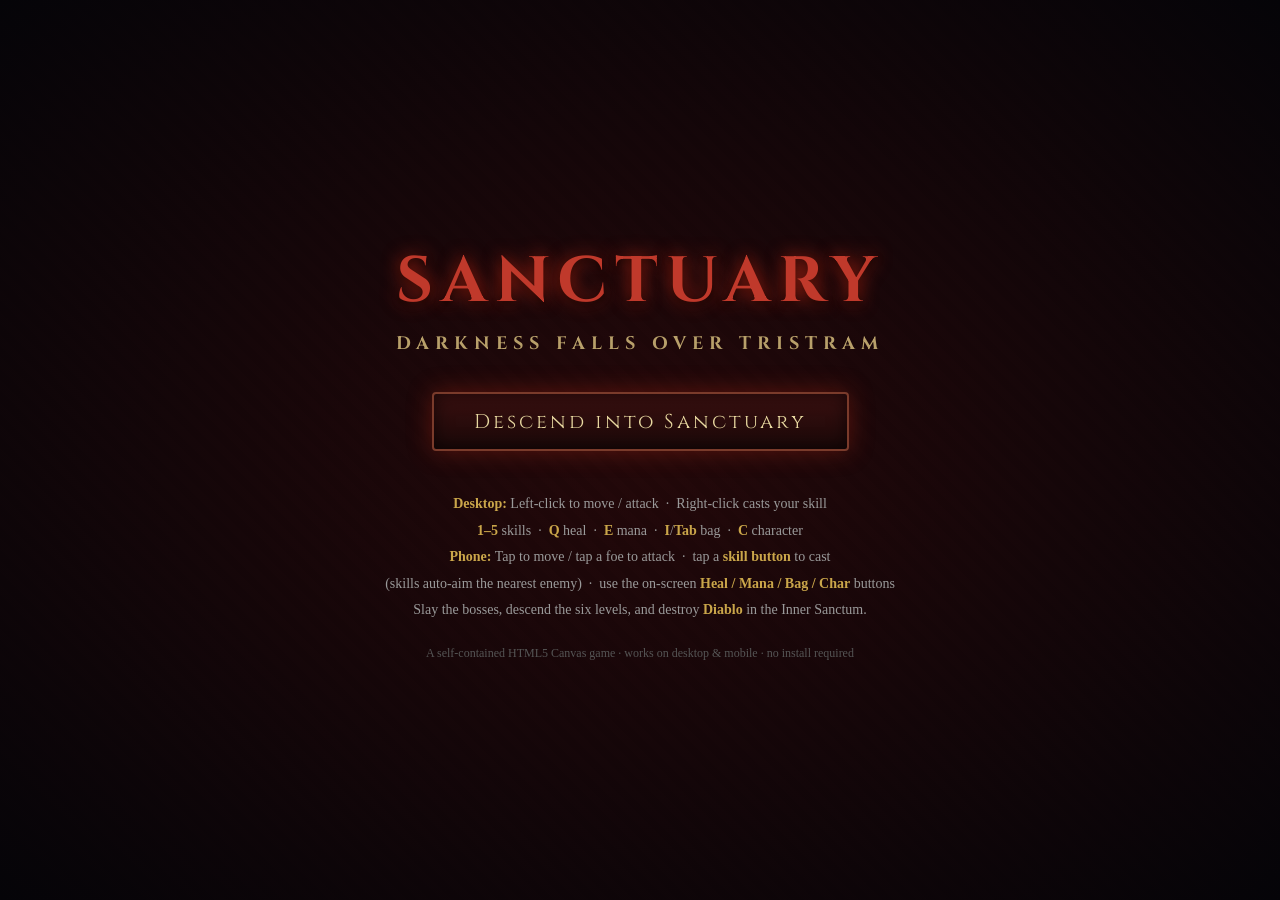
<file: diablo/index.html>
<!DOCTYPE html>
<html lang="en">
<head>
  <meta charset="UTF-8" />
  <meta name="viewport" content="width=device-width, initial-scale=1.0, maximum-scale=1.0, user-scalable=no" />
  <title>Sanctuary — An Isometric ARPG</title>
  <link rel="preconnect" href="https://fonts.googleapis.com" />
  <link href="https://fonts.googleapis.com/css2?family=Cinzel:wght@400;600;700&display=swap" rel="stylesheet" />
  <link rel="stylesheet" href="css/style.css" />
</head>
<body>
  <canvas id="game"></canvas>

  <div id="title">
    <h1>SANCTUARY</h1>
    <h2>Darkness Falls Over Tristram</h2>
    <button id="startBtn">Descend into Sanctuary</button>
    <div class="controls">
      <b>Desktop:</b> Left-click to move / attack &nbsp;·&nbsp; Right-click casts your skill<br />
      <b>1–5</b> skills &nbsp;·&nbsp; <b>Q</b> heal &nbsp;·&nbsp; <b>E</b> mana &nbsp;·&nbsp; <b>I</b>/<b>Tab</b> bag &nbsp;·&nbsp; <b>C</b> character<br />
      <b>Phone:</b> Tap to move / tap a foe to attack &nbsp;·&nbsp; tap a <b>skill button</b> to cast<br />
      (skills auto-aim the nearest enemy) &nbsp;·&nbsp; use the on-screen <b>Heal / Mana / Bag / Char</b> buttons<br />
      Slay the bosses, descend the six levels, and destroy <b>Diablo</b> in the Inner Sanctum.
    </div>
    <div class="credit">A self-contained HTML5 Canvas game · works on desktop &amp; mobile · no install required</div>
  </div>

  <!-- engine modules, ordered by dependency (classic scripts, no build step) -->
  <script src="js/util.js"></script>
  <script src="js/iso.js"></script>
  <script src="js/pathfinding.js"></script>
  <script src="js/map.js"></script>
  <script src="js/items.js"></script>
  <script src="js/skills.js"></script>
  <script src="js/entities.js"></script>
  <script src="js/ui.js"></script>
  <script src="js/game.js"></script>
  <script src="js/main.js"></script>
</body>
</html>
</file>
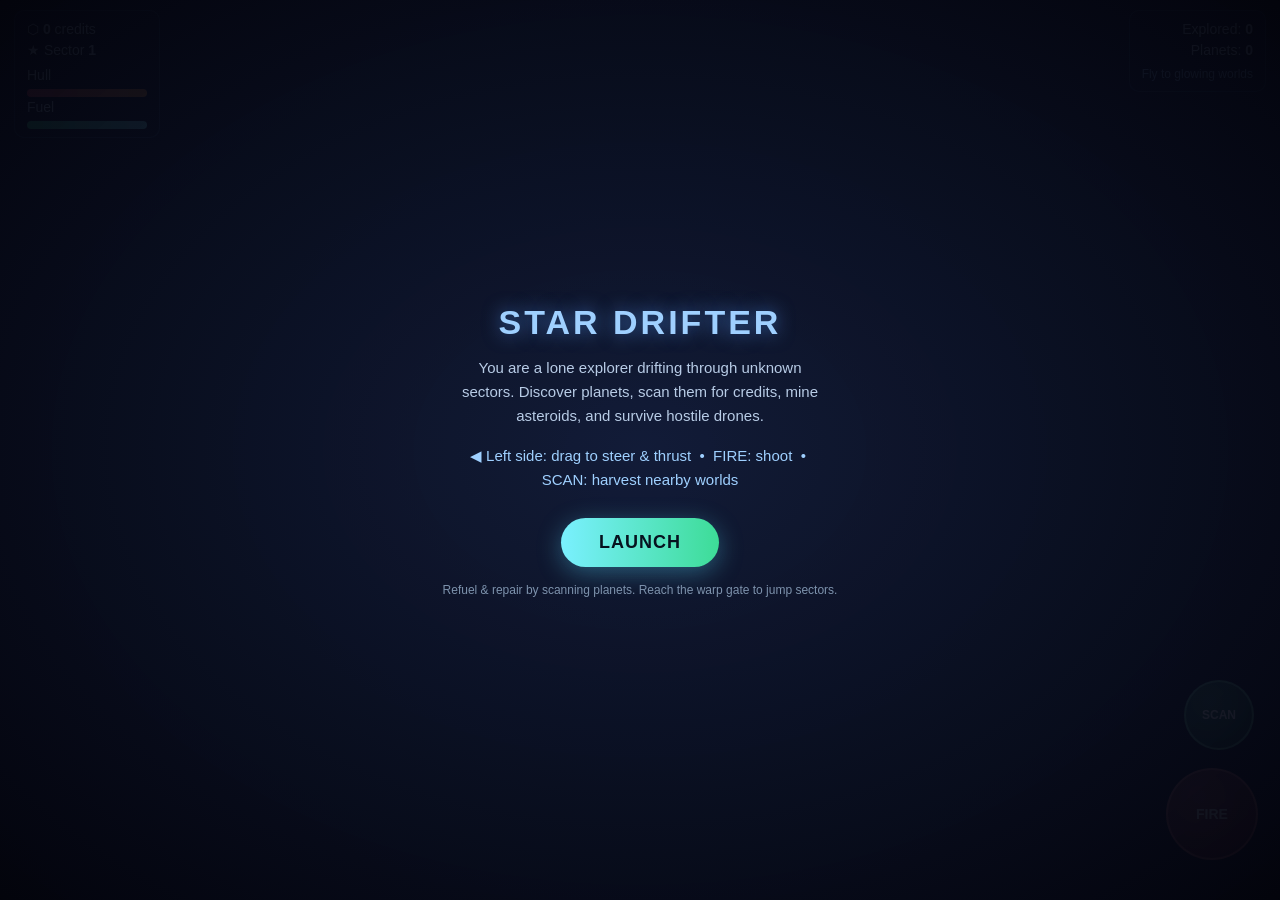
<file: star-drifter.html>
<!DOCTYPE html>
<html lang="en">
<head>
<meta charset="UTF-8">
<meta name="viewport" content="width=device-width, initial-scale=1.0, maximum-scale=1.0, user-scalable=no, viewport-fit=cover">
<meta name="apple-mobile-web-app-capable" content="yes">
<meta name="mobile-web-app-capable" content="yes">
<meta name="theme-color" content="#05060f">
<title>Star Drifter</title>
<style>
  * { margin: 0; padding: 0; box-sizing: border-box; -webkit-tap-highlight-color: transparent; user-select: none; -webkit-user-select: none; }
  html, body { width: 100%; height: 100%; overflow: hidden; background: #05060f; font-family: -apple-system, BlinkMacSystemFont, "Segoe UI", Roboto, sans-serif; touch-action: none; }
  #game { display: block; width: 100vw; height: 100vh; }
  #ui {
    position: fixed; top: 0; left: 0; width: 100%;
    padding: env(safe-area-inset-top) 14px 0 14px;
    display: flex; justify-content: space-between; align-items: flex-start;
    color: #cfe8ff; font-size: 14px; pointer-events: none; text-shadow: 0 1px 3px #000;
  }
  #ui .panel { background: rgba(10,16,32,0.55); border: 1px solid rgba(120,180,255,0.25); border-radius: 10px; padding: 8px 12px; margin-top: 10px; line-height: 1.5; backdrop-filter: blur(4px); }
  .bar { width: 120px; height: 8px; background: rgba(255,255,255,0.12); border-radius: 4px; overflow: hidden; margin-top: 3px; }
  .bar > i { display: block; height: 100%; width: 100%; transition: width .2s; }
  .hp > i { background: linear-gradient(90deg,#ff4d6d,#ff9a3d); }
  .fuel > i { background: linear-gradient(90deg,#3ddc97,#7af0ff); }
  #msg {
    position: fixed; left: 50%; top: 22%; transform: translateX(-50%);
    color: #eaf4ff; font-size: 16px; text-align: center; pointer-events: none;
    background: rgba(8,14,28,0.6); padding: 10px 18px; border-radius: 12px;
    border: 1px solid rgba(120,180,255,0.25); opacity: 0; transition: opacity .4s; max-width: 80%;
  }
  /* Touch controls */
  #stick { position: fixed; bottom: 0; left: 0; width: 45%; height: 50%; touch-action: none; }
  #stickBase { position: absolute; width: 130px; height: 130px; border-radius: 50%; border: 2px solid rgba(140,190,255,0.3); background: rgba(40,70,130,0.18); display: none; }
  #stickKnob { position: absolute; width: 60px; height: 60px; border-radius: 50%; background: rgba(120,180,255,0.4); border: 2px solid rgba(180,220,255,0.6); display: none; }
  #fire {
    position: fixed; right: 22px; bottom: calc(40px + env(safe-area-inset-bottom));
    width: 92px; height: 92px; border-radius: 50%;
    background: radial-gradient(circle at 35% 30%, rgba(255,120,120,0.55), rgba(180,30,50,0.5));
    border: 2px solid rgba(255,150,150,0.6); color: #fff; font-weight: 700; font-size: 14px;
    display: flex; align-items: center; justify-content: center; touch-action: none;
  }
  #fire:active { transform: scale(0.94); }
  #scan {
    position: fixed; right: 26px; bottom: calc(150px + env(safe-area-inset-bottom));
    width: 70px; height: 70px; border-radius: 50%;
    background: radial-gradient(circle at 35% 30%, rgba(120,255,180,0.45), rgba(20,120,80,0.5));
    border: 2px solid rgba(150,255,200,0.6); color: #fff; font-weight: 700; font-size: 12px;
    display: flex; align-items: center; justify-content: center; touch-action: none;
  }
  #overlay {
    position: fixed; inset: 0; background: radial-gradient(ellipse at center, rgba(20,30,60,0.85), rgba(3,4,12,0.97));
    display: flex; flex-direction: column; align-items: center; justify-content: center; text-align: center;
    color: #dfeeff; padding: 24px; z-index: 10;
  }
  #overlay h1 { font-size: 34px; letter-spacing: 3px; margin-bottom: 6px; color: #9fd0ff; text-shadow: 0 0 18px rgba(90,160,255,0.6); }
  #overlay p { font-size: 15px; line-height: 1.6; max-width: 360px; margin: 8px 0; color: #b8cce6; }
  #overlay .btn {
    margin-top: 18px; padding: 14px 38px; font-size: 18px; font-weight: 700; letter-spacing: 1px;
    color: #06121f; background: linear-gradient(90deg,#7af0ff,#3ddc97); border: none; border-radius: 30px;
    box-shadow: 0 6px 24px rgba(90,220,255,0.35);
  }
  #overlay small { color: #7e93ad; margin-top: 16px; font-size: 12px; }
  .hidden { display: none !important; }
</style>
</head>
<body>
<canvas id="game"></canvas>

<div id="ui">
  <div class="panel">
    <div>⬡ <b id="credits">0</b> credits</div>
    <div>★ Sector <b id="sector">1</b></div>
    <div style="margin-top:4px;">Hull</div>
    <div class="bar hp"><i id="hpBar"></i></div>
    <div>Fuel</div>
    <div class="bar fuel"><i id="fuelBar"></i></div>
  </div>
  <div class="panel" style="text-align:right;">
    <div>Explored: <b id="explored">0</b></div>
    <div>Planets: <b id="planets">0</b></div>
    <div id="hint" style="margin-top:4px;color:#8fb6e6;font-size:12px;">Fly to glowing worlds</div>
  </div>
</div>

<div id="msg"></div>

<div id="stick">
  <div id="stickBase"></div>
  <div id="stickKnob"></div>
</div>
<div id="scan">SCAN</div>
<div id="fire">FIRE</div>

<div id="overlay">
  <h1>STAR DRIFTER</h1>
  <p>You are a lone explorer drifting through unknown sectors. Discover planets, scan them for credits, mine asteroids, and survive hostile drones.</p>
  <p style="color:#9fd0ff;">◀ Left side: drag to steer & thrust &nbsp;•&nbsp; FIRE: shoot &nbsp;•&nbsp; SCAN: harvest nearby worlds</p>
  <button class="btn" id="startBtn">LAUNCH</button>
  <small>Refuel & repair by scanning planets. Reach the warp gate to jump sectors.</small>
</div>

<script>
"use strict";
(function () {
  const canvas = document.getElementById("game");
  const ctx = canvas.getContext("2d");
  let W = 0, H = 0, DPR = 1;

  function resize() {
    DPR = Math.min(window.devicePixelRatio || 1, 2);
    W = window.innerWidth; H = window.innerHeight;
    canvas.width = Math.floor(W * DPR);
    canvas.height = Math.floor(H * DPR);
    canvas.style.width = W + "px";
    canvas.style.height = H + "px";
    ctx.setTransform(DPR, 0, 0, DPR, 0, 0);
  }
  window.addEventListener("resize", resize);
  resize();

  // ---------- Utility ----------
  const rand = (a, b) => a + Math.random() * (b - a);
  const randi = (a, b) => Math.floor(rand(a, b + 1));
  const clamp = (v, a, b) => v < a ? a : v > b ? b : v;
  const dist2 = (ax, ay, bx, by) => { const dx = ax - bx, dy = ay - by; return dx * dx + dy * dy; };
  const TAU = Math.PI * 2;

  // ---------- Game State ----------
  const WORLD = 4000; // world half-size
  let state = "menu";
  let credits = 0, sector = 1, exploredCount = 0;
  let stars = [], planets = [], asteroids = [], enemies = [], bullets = [], particles = [], pickups = [];
  let gate = null;
  let shake = 0;

  const ship = {
    x: 0, y: 0, vx: 0, vy: 0, angle: -Math.PI / 2,
    hp: 100, maxHp: 100, fuel: 100, maxFuel: 100,
    cool: 0, thrusting: false, radius: 14
  };

  const PLANET_TYPES = [
    { name: "Verdant", c1: "#3ddc97", c2: "#1c6b4a" },
    { name: "Molten", c1: "#ff7a3d", c2: "#7a1f12" },
    { name: "Frozen", c1: "#9fe7ff", c2: "#2a5f8a" },
    { name: "Desert", c1: "#e8c46b", c2: "#7a5a1f" },
    { name: "Toxic", c1: "#b6ff5a", c2: "#3a6b1f" },
    { name: "Gas Giant", c1: "#c9a3ff", c2: "#4a2f7a" },
    { name: "Oceanic", c1: "#5ab8ff", c2: "#1f3f7a" }
  ];

  function makeStars() {
    stars = [];
    for (let i = 0; i < 240; i++) {
      stars.push({
        x: rand(-WORLD, WORLD), y: rand(-WORLD, WORLD),
        z: rand(0.2, 1), r: rand(0.4, 1.6),
        c: Math.random() < 0.1 ? "#9fd0ff" : "#ffffff"
      });
    }
  }

  function buildSector() {
    planets = []; asteroids = []; enemies = []; bullets = []; particles = []; pickups = [];
    makeStars();
    const planetCount = 5 + Math.min(sector, 6);
    for (let i = 0; i < planetCount; i++) {
      const t = PLANET_TYPES[randi(0, PLANET_TYPES.length - 1)];
      planets.push({
        x: rand(-WORLD + 400, WORLD - 400), y: rand(-WORLD + 400, WORLD - 400),
        r: rand(50, 120), type: t, scanned: false,
        value: randi(40, 140), rot: rand(0, TAU), spin: rand(-0.2, 0.2),
        hasFuel: Math.random() < 0.7, hasRepair: Math.random() < 0.5
      });
    }
    for (let i = 0; i < 26 + sector * 3; i++) {
      asteroids.push(spawnAsteroid());
    }
    // enemies scale with sector
    for (let i = 0; i < 2 + sector; i++) enemies.push(spawnEnemy());
    // warp gate far from spawn
    let gx, gy, tries = 0;
    do { gx = rand(-WORLD + 300, WORLD - 300); gy = rand(-WORLD + 300, WORLD - 300); tries++; }
    while (dist2(gx, gy, 0, 0) < 1500 * 1500 && tries < 50);
    gate = { x: gx, y: gy, r: 60, rot: 0, active: false };
    exploredCount = 0;
    ship.x = 0; ship.y = 0; ship.vx = 0; ship.vy = 0; ship.angle = -Math.PI / 2;
  }

  function spawnAsteroid() {
    const r = rand(16, 40);
    const verts = [];
    const n = randi(7, 11);
    for (let i = 0; i < n; i++) verts.push(rand(0.7, 1.2));
    return {
      x: rand(-WORLD, WORLD), y: rand(-WORLD, WORLD),
      vx: rand(-0.3, 0.3), vy: rand(-0.3, 0.3),
      r, verts, rot: rand(0, TAU), spin: rand(-0.01, 0.01),
      hp: Math.ceil(r / 12)
    };
  }

  function spawnEnemy() {
    const ang = rand(0, TAU);
    const d = rand(800, 1800);
    return {
      x: ship.x + Math.cos(ang) * d, y: ship.y + Math.sin(ang) * d,
      vx: 0, vy: 0, angle: 0, hp: 3 + Math.floor(sector / 2),
      cool: rand(0, 2), radius: 13, hue: randi(0, 40)
    };
  }

  // ---------- Input ----------
  const stickEl = document.getElementById("stick");
  const baseEl = document.getElementById("stickBase");
  const knobEl = document.getElementById("stickKnob");
  let stickId = null, stickCX = 0, stickCY = 0, stickDX = 0, stickDY = 0, stickMag = 0;

  function setStick(cx, cy, px, py) {
    let dx = px - cx, dy = py - cy;
    const len = Math.hypot(dx, dy);
    const max = 60;
    if (len > max) { dx = dx / len * max; dy = dy / len * max; }
    stickDX = dx; stickDY = dy; stickMag = Math.min(len / max, 1);
    knobEl.style.left = (cx + dx - 30) + "px";
    knobEl.style.top = (cy + dy - 30) + "px";
  }

  stickEl.addEventListener("touchstart", e => {
    e.preventDefault();
    const t = e.changedTouches[0];
    stickId = t.identifier;
    stickCX = t.clientX; stickCY = t.clientY;
    baseEl.style.display = "block"; knobEl.style.display = "block";
    baseEl.style.left = (stickCX - 65) + "px"; baseEl.style.top = (stickCY - 65) + "px";
    setStick(stickCX, stickCY, t.clientX, t.clientY);
  }, { passive: false });

  stickEl.addEventListener("touchmove", e => {
    e.preventDefault();
    for (const t of e.changedTouches) {
      if (t.identifier === stickId) setStick(stickCX, stickCY, t.clientX, t.clientY);
    }
  }, { passive: false });

  function endStick(e) {
    for (const t of e.changedTouches) {
      if (t.identifier === stickId) {
        stickId = null; stickDX = 0; stickDY = 0; stickMag = 0;
        baseEl.style.display = "none"; knobEl.style.display = "none";
      }
    }
  }
  stickEl.addEventListener("touchend", endStick);
  stickEl.addEventListener("touchcancel", endStick);

  let firing = false;
  const fireEl = document.getElementById("fire");
  fireEl.addEventListener("touchstart", e => { e.preventDefault(); firing = true; }, { passive: false });
  fireEl.addEventListener("touchend", e => { e.preventDefault(); firing = false; }, { passive: false });
  fireEl.addEventListener("touchcancel", () => { firing = false; });

  const scanEl = document.getElementById("scan");
  scanEl.addEventListener("touchstart", e => { e.preventDefault(); doScan(); }, { passive: false });

  // Keyboard fallback (desktop testing)
  const keys = {};
  window.addEventListener("keydown", e => {
    keys[e.key.toLowerCase()] = true;
    if (e.key === " ") firing = true;
    if (e.key.toLowerCase() === "e") doScan();
  });
  window.addEventListener("keyup", e => {
    keys[e.key.toLowerCase()] = false;
    if (e.key === " ") firing = false;
  });

  // ---------- Actions ----------
  let msgTimer = 0;
  const msgEl = document.getElementById("msg");
  function showMsg(text, dur = 2.2) {
    msgEl.textContent = text;
    msgEl.style.opacity = "1";
    msgTimer = dur;
  }

  function doScan() {
    if (state !== "play") return;
    let acted = false;
    for (const p of planets) {
      if (Math.sqrt(dist2(ship.x, ship.y, p.x, p.y)) < p.r + 90) {
        if (!p.scanned) {
          p.scanned = true; credits += p.value; exploredCount++;
          showMsg(p.type.name + " world scanned  +" + p.value + " credits");
          for (let i = 0; i < 24; i++) burst(p.x, p.y, p.type.c1);
        }
        if (p.hasFuel && ship.fuel < ship.maxFuel) {
          ship.fuel = clamp(ship.fuel + 34, 0, ship.maxFuel);
          showMsg("Refueled at " + p.type.name + " world");
        }
        if (p.hasRepair && ship.hp < ship.maxHp) {
          ship.hp = clamp(ship.hp + 28, 0, ship.maxHp);
          showMsg("Hull repaired");
        }
        acted = true;
        break;
      }
    }
    if (!acted) showMsg("No world in scan range");
  }

  function shoot() {
    if (ship.cool > 0) return;
    ship.cool = 0.16;
    const sp = 9;
    bullets.push({
      x: ship.x + Math.cos(ship.angle) * 16, y: ship.y + Math.sin(ship.angle) * 16,
      vx: ship.vx + Math.cos(ship.angle) * sp, vy: ship.vy + Math.sin(ship.angle) * sp,
      life: 1.1, friendly: true
    });
  }

  function enemyShoot(e) {
    const dx = ship.x - e.x, dy = ship.y - e.y;
    const a = Math.atan2(dy, dx);
    const sp = 5;
    bullets.push({
      x: e.x + Math.cos(a) * 16, y: e.y + Math.sin(a) * 16,
      vx: Math.cos(a) * sp, vy: Math.sin(a) * sp,
      life: 2.2, friendly: false
    });
  }

  function burst(x, y, color, n = 8, spd = 3) {
    for (let i = 0; i < n; i++) {
      const a = rand(0, TAU), s = rand(0.5, spd);
      particles.push({ x, y, vx: Math.cos(a) * s, vy: Math.sin(a) * s, life: rand(0.4, 0.9), color, r: rand(1, 3) });
    }
  }

  function damageShip(d) {
    ship.hp -= d; shake = Math.min(shake + d * 0.4, 16);
    if (ship.hp <= 0) { ship.hp = 0; gameOver(); }
  }

  // ---------- Update ----------
  let last = performance.now();
  function loop(now) {
    let dt = (now - last) / 1000;
    if (dt > 0.05) dt = 0.05;
    last = now;
    if (state === "play") update(dt);
    render();
    requestAnimationFrame(loop);
  }

  function update(dt) {
    // Controls -> direction
    let ix = stickDX, iy = stickDY, mag = stickMag;
    if (mag < 0.05) {
      // keyboard
      let kx = (keys["arrowright"] || keys["d"] ? 1 : 0) - (keys["arrowleft"] || keys["a"] ? 1 : 0);
      let ky = (keys["arrowdown"] || keys["s"] ? 1 : 0) - (keys["arrowup"] || keys["w"] ? 1 : 0);
      if (kx || ky) { ix = kx; iy = ky; mag = 1; }
    }

    if (mag > 0.05) {
      const target = Math.atan2(iy, ix);
      // smooth rotate toward target
      let da = target - ship.angle;
      while (da > Math.PI) da -= TAU;
      while (da < -Math.PI) da += TAU;
      ship.angle += clamp(da, -0.18, 0.18) * (0.5 + mag * 0.5) * (dt * 60) * 0.5 + clamp(da, -0.12, 0.12);
      // thrust if aligned-ish and has fuel
      const thrust = 0.16 * mag;
      if (ship.fuel > 0) {
        ship.vx += Math.cos(ship.angle) * thrust * (dt * 60);
        ship.vy += Math.sin(ship.angle) * thrust * (dt * 60);
        ship.fuel = clamp(ship.fuel - 4 * mag * dt, 0, ship.maxFuel);
        ship.thrusting = true;
        if (Math.random() < 0.6) {
          const ba = ship.angle + Math.PI + rand(-0.3, 0.3);
          particles.push({ x: ship.x + Math.cos(ba) * 14, y: ship.y + Math.sin(ba) * 14, vx: Math.cos(ba) * 2 + ship.vx, vy: Math.sin(ba) * 2 + ship.vy, life: 0.35, color: "#7af0ff", r: 2 });
        }
      }
    } else ship.thrusting = false;

    // friction / drift
    ship.vx *= 0.992; ship.vy *= 0.992;
    const sp = Math.hypot(ship.vx, ship.vy);
    const maxSp = 7;
    if (sp > maxSp) { ship.vx = ship.vx / sp * maxSp; ship.vy = ship.vy / sp * maxSp; }
    ship.x += ship.vx; ship.y += ship.vy;

    // world bounds (soft)
    if (Math.abs(ship.x) > WORLD) { ship.x = clamp(ship.x, -WORLD, WORLD); ship.vx *= -0.5; }
    if (Math.abs(ship.y) > WORLD) { ship.y = clamp(ship.y, -WORLD, WORLD); ship.vy *= -0.5; }

    if (ship.cool > 0) ship.cool -= dt;
    if (firing) shoot();
    if (shake > 0) shake = Math.max(0, shake - dt * 30);

    // bullets
    for (let i = bullets.length - 1; i >= 0; i--) {
      const b = bullets[i];
      b.x += b.vx; b.y += b.vy; b.life -= dt;
      if (b.life <= 0) { bullets.splice(i, 1); continue; }
      if (b.friendly) {
        // vs asteroids
        for (let j = asteroids.length - 1; j >= 0; j--) {
          const a = asteroids[j];
          if (dist2(b.x, b.y, a.x, a.y) < a.r * a.r) {
            a.hp--; burst(b.x, b.y, "#caa37a", 5, 2); bullets.splice(i, 1);
            if (a.hp <= 0) {
              burst(a.x, a.y, "#caa37a", 14, 3);
              if (Math.random() < 0.55) pickups.push({ x: a.x, y: a.y, vx: rand(-1, 1), vy: rand(-1, 1), life: 12, kind: "ore", val: randi(5, 15) });
              asteroids.splice(j, 1);
            }
            break;
          }
        }
        if (bullets[i] !== b) continue;
        // vs enemies
        for (let j = enemies.length - 1; j >= 0; j--) {
          const en = enemies[j];
          if (dist2(b.x, b.y, en.x, en.y) < en.radius * en.radius) {
            en.hp--; burst(b.x, b.y, "#ff9a3d", 6, 2.5); bullets.splice(i, 1);
            if (en.hp <= 0) {
              burst(en.x, en.y, "#ff4d6d", 20, 4); shake = Math.min(shake + 4, 16);
              pickups.push({ x: en.x, y: en.y, vx: 0, vy: 0, life: 14, kind: "credits", val: randi(20, 50) });
              enemies.splice(j, 1);
            }
            break;
          }
        }
      } else {
        // enemy bullet vs ship
        if (dist2(b.x, b.y, ship.x, ship.y) < ship.radius * ship.radius) {
          damageShip(8); burst(ship.x, ship.y, "#ff4d6d", 8, 3); bullets.splice(i, 1);
        }
      }
    }

    // asteroids
    for (const a of asteroids) {
      a.x += a.vx; a.y += a.vy; a.rot += a.spin;
      if (a.x > WORLD || a.x < -WORLD) a.vx *= -1;
      if (a.y > WORLD || a.y < -WORLD) a.vy *= -1;
      // collide with ship
      if (dist2(a.x, a.y, ship.x, ship.y) < (a.r + ship.radius) * (a.r + ship.radius)) {
        const ang = Math.atan2(ship.y - a.y, ship.x - a.x);
        ship.vx += Math.cos(ang) * 1.5; ship.vy += Math.sin(ang) * 1.5;
        damageShip(10 * dt * 8);
      }
    }

    // enemies AI
    for (const en of enemies) {
      const dx = ship.x - en.x, dy = ship.y - en.y;
      const d = Math.hypot(dx, dy);
      en.angle = Math.atan2(dy, dx);
      if (d > 360) { en.vx += dx / d * 0.08; en.vy += dy / d * 0.08; }
      else if (d < 240) { en.vx -= dx / d * 0.06; en.vy -= dy / d * 0.06; }
      else { // strafe
        en.vx += -dy / d * 0.04; en.vy += dx / d * 0.04;
      }
      en.vx *= 0.97; en.vy *= 0.97;
      const es = Math.hypot(en.vx, en.vy), emax = 4;
      if (es > emax) { en.vx = en.vx / es * emax; en.vy = en.vy / es * emax; }
      en.x += en.vx; en.y += en.vy;
      en.cool -= dt;
      if (d < 520 && en.cool <= 0) { en.cool = rand(1.2, 2.4); enemyShoot(en); }
      // ram damage
      if (d < en.radius + ship.radius) { damageShip(14 * dt * 6); }
    }
    // respawn enemies to keep pressure
    if (enemies.length < 1 + Math.floor(sector / 2) && Math.random() < 0.004) enemies.push(spawnEnemy());

    // pickups
    for (let i = pickups.length - 1; i >= 0; i--) {
      const p = pickups[i];
      p.life -= dt;
      const dd = dist2(p.x, p.y, ship.x, ship.y);
      if (dd < 120 * 120) { // magnet
        const ang = Math.atan2(ship.y - p.y, ship.x - p.x);
        p.vx += Math.cos(ang) * 0.4; p.vy += Math.sin(ang) * 0.4;
      }
      p.x += p.vx; p.y += p.vy; p.vx *= 0.96; p.vy *= 0.96;
      if (dd < (ship.radius + 8) * (ship.radius + 8)) {
        credits += p.val;
        showMsg("+" + p.val + (p.kind === "ore" ? " ore credits" : " bounty"), 1.2);
        burst(p.x, p.y, p.kind === "ore" ? "#caa37a" : "#ffd86b", 6, 2);
        pickups.splice(i, 1); continue;
      }
      if (p.life <= 0) pickups.splice(i, 1);
    }

    // particles
    for (let i = particles.length - 1; i >= 0; i--) {
      const p = particles[i];
      p.x += p.vx; p.y += p.vy; p.vx *= 0.95; p.vy *= 0.95; p.life -= dt;
      if (p.life <= 0) particles.splice(i, 1);
    }

    // gate
    gate.rot += dt * 1.5;
    gate.active = exploredCount >= Math.min(3, planets.length);
    if (gate.active && dist2(ship.x, ship.y, gate.x, gate.y) < (gate.r + ship.radius) * (gate.r + ship.radius)) {
      sector++;
      credits += 50;
      ship.fuel = ship.maxFuel; ship.hp = clamp(ship.hp + 30, 0, ship.maxHp);
      showMsg("WARP! Entering Sector " + sector + "  (+50 bonus, refueled)", 3);
      buildSector();
    }

    updateUI();
  }

  // ---------- Render ----------
  function render() {
    ctx.clearRect(0, 0, W, H);
    // background gradient
    const bg = ctx.createRadialGradient(W / 2, H / 2, 50, W / 2, H / 2, Math.max(W, H));
    bg.addColorStop(0, "#0a1224");
    bg.addColorStop(1, "#04060e");
    ctx.fillStyle = bg;
    ctx.fillRect(0, 0, W, H);

    let camx = ship.x, camy = ship.y;
    let sx = 0, sy = 0;
    if (shake > 0) { sx = rand(-shake, shake); sy = rand(-shake, shake); }
    ctx.save();
    ctx.translate(W / 2 + sx, H / 2 + sy);

    // parallax stars
    for (const st of stars) {
      const px = st.x - camx * st.z, py = st.y - camy * st.z;
      // wrap into view region for far stars
      if (px < -W || px > W || py < -H || py > H) continue;
      ctx.globalAlpha = 0.4 + st.z * 0.6;
      ctx.fillStyle = st.c;
      ctx.fillRect(px, py, st.r, st.r);
    }
    ctx.globalAlpha = 1;

    // gate
    drawGate(gate.x - camx, gate.y - camy);

    // planets
    for (const p of planets) {
      const px = p.x - camx, py = p.y - camy;
      if (px < -W / 2 - 150 || px > W / 2 + 150 || py < -H / 2 - 150 || py > H / 2 + 150) { drawOffscreen(px, py, p.type.c1); continue; }
      drawPlanet(p, px, py);
    }

    // asteroids
    ctx.strokeStyle = "#7a6a52"; ctx.lineWidth = 2;
    for (const a of asteroids) {
      const ax = a.x - camx, ay = a.y - camy;
      if (ax < -W / 2 - 60 || ax > W / 2 + 60 || ay < -H / 2 - 60 || ay > H / 2 + 60) continue;
      ctx.save(); ctx.translate(ax, ay); ctx.rotate(a.rot);
      ctx.fillStyle = "#3a3228";
      ctx.beginPath();
      for (let i = 0; i < a.verts.length; i++) {
        const ang = (i / a.verts.length) * TAU;
        const rr = a.r * a.verts[i];
        const vx = Math.cos(ang) * rr, vy = Math.sin(ang) * rr;
        i === 0 ? ctx.moveTo(vx, vy) : ctx.lineTo(vx, vy);
      }
      ctx.closePath(); ctx.fill(); ctx.stroke();
      ctx.restore();
    }

    // pickups
    for (const p of pickups) {
      const px = p.x - camx, py = p.y - camy;
      ctx.fillStyle = p.kind === "ore" ? "#caa37a" : "#ffd86b";
      ctx.globalAlpha = clamp(p.life, 0, 1);
      ctx.beginPath(); ctx.arc(px, py, 6, 0, TAU); ctx.fill();
      ctx.globalAlpha = 0.4; ctx.beginPath(); ctx.arc(px, py, 10, 0, TAU); ctx.fill();
      ctx.globalAlpha = 1;
    }

    // particles
    for (const p of particles) {
      ctx.globalAlpha = clamp(p.life * 1.4, 0, 1);
      ctx.fillStyle = p.color;
      ctx.beginPath(); ctx.arc(p.x - camx, p.y - camy, p.r, 0, TAU); ctx.fill();
    }
    ctx.globalAlpha = 1;

    // bullets
    for (const b of bullets) {
      ctx.fillStyle = b.friendly ? "#7af0ff" : "#ff6b6b";
      ctx.shadowBlur = 8; ctx.shadowColor = ctx.fillStyle;
      ctx.beginPath(); ctx.arc(b.x - camx, b.y - camy, 3, 0, TAU); ctx.fill();
      ctx.shadowBlur = 0;
    }

    // enemies
    for (const en of enemies) {
      drawEnemy(en, en.x - camx, en.y - camy);
    }

    // ship
    if (state === "play") drawShip(0, 0);

    ctx.restore();
  }

  function drawShip(x, y) {
    ctx.save(); ctx.translate(x, y); ctx.rotate(ship.angle);
    // thruster glow
    if (ship.thrusting) {
      ctx.fillStyle = "rgba(122,240,255,0.6)";
      ctx.beginPath(); ctx.moveTo(-10, -5); ctx.lineTo(-22 - rand(0, 6), 0); ctx.lineTo(-10, 5); ctx.closePath(); ctx.fill();
    }
    ctx.fillStyle = "#cfe8ff"; ctx.strokeStyle = "#5a9fff"; ctx.lineWidth = 2;
    ctx.beginPath();
    ctx.moveTo(18, 0); ctx.lineTo(-12, -11); ctx.lineTo(-6, 0); ctx.lineTo(-12, 11);
    ctx.closePath(); ctx.fill(); ctx.stroke();
    ctx.fillStyle = "#7af0ff";
    ctx.beginPath(); ctx.arc(2, 0, 4, 0, TAU); ctx.fill();
    ctx.restore();
  }

  function drawEnemy(en, x, y) {
    ctx.save(); ctx.translate(x, y); ctx.rotate(en.angle);
    ctx.fillStyle = "#ff7a6b"; ctx.strokeStyle = "#ffb199"; ctx.lineWidth = 2;
    ctx.beginPath();
    ctx.moveTo(14, 0); ctx.lineTo(-10, -12); ctx.lineTo(-4, 0); ctx.lineTo(-10, 12);
    ctx.closePath(); ctx.fill(); ctx.stroke();
    ctx.fillStyle = "#ffe08a"; ctx.beginPath(); ctx.arc(0, 0, 3.5, 0, TAU); ctx.fill();
    ctx.restore();
  }

  function drawPlanet(p, x, y) {
    p.rot += p.spin * 0.02;
    const g = ctx.createRadialGradient(x - p.r * 0.3, y - p.r * 0.3, p.r * 0.2, x, y, p.r);
    g.addColorStop(0, p.type.c1);
    g.addColorStop(1, p.type.c2);
    ctx.fillStyle = g;
    ctx.beginPath(); ctx.arc(x, y, p.r, 0, TAU); ctx.fill();
    // atmosphere ring
    ctx.strokeStyle = p.scanned ? "rgba(122,240,255,0.5)" : "rgba(255,255,255,0.18)";
    ctx.lineWidth = p.scanned ? 3 : 2;
    ctx.beginPath(); ctx.arc(x, y, p.r + 6, 0, TAU); ctx.stroke();
    if (!p.scanned) {
      // pulsing scan indicator
      const pulse = 0.5 + 0.5 * Math.sin(performance.now() / 300);
      ctx.strokeStyle = "rgba(122,240,255," + (0.15 + pulse * 0.25) + ")";
      ctx.lineWidth = 2;
      ctx.beginPath(); ctx.arc(x, y, p.r + 14 + pulse * 8, 0, TAU); ctx.stroke();
    }
    // label
    ctx.fillStyle = "rgba(220,235,255,0.8)";
    ctx.font = "12px sans-serif"; ctx.textAlign = "center";
    ctx.fillText(p.type.name + (p.scanned ? " ✓" : ""), x, y + p.r + 24);
  }

  function drawGate(x, y) {
    ctx.save(); ctx.translate(x, y); ctx.rotate(gate.rot);
    const col = gate.active ? "#7af0ff" : "#56627a";
    ctx.strokeStyle = col; ctx.lineWidth = 4;
    ctx.shadowBlur = gate.active ? 20 : 4; ctx.shadowColor = col;
    for (let r = gate.r; r > 14; r -= 14) {
      ctx.globalAlpha = gate.active ? 0.8 : 0.4;
      ctx.beginPath(); ctx.arc(0, 0, r, 0, TAU); ctx.stroke();
    }
    ctx.shadowBlur = 0; ctx.globalAlpha = 1;
    ctx.restore();
    ctx.fillStyle = gate.active ? "#7af0ff" : "#7e93ad";
    ctx.font = "13px sans-serif"; ctx.textAlign = "center";
    ctx.fillText(gate.active ? "WARP GATE ▶" : "Gate (scan 3 worlds)", x, y + gate.r + 26);
  }

  function drawOffscreen(px, py, color) {
    // direction marker on screen edge
    const ang = Math.atan2(py, px);
    const mx = clamp(px, -W / 2 + 30, W / 2 - 30);
    const my = clamp(py, -H / 2 + 80, H / 2 - 30);
    ctx.save(); ctx.translate(mx, my); ctx.rotate(ang);
    ctx.fillStyle = color; ctx.globalAlpha = 0.7;
    ctx.beginPath(); ctx.moveTo(8, 0); ctx.lineTo(-5, -5); ctx.lineTo(-5, 5); ctx.closePath(); ctx.fill();
    ctx.restore(); ctx.globalAlpha = 1;
  }

  // ---------- UI ----------
  const elCredits = document.getElementById("credits");
  const elSector = document.getElementById("sector");
  const elExplored = document.getElementById("explored");
  const elPlanets = document.getElementById("planets");
  const elHp = document.getElementById("hpBar");
  const elFuel = document.getElementById("fuelBar");
  function updateUI() {
    elCredits.textContent = credits;
    elSector.textContent = sector;
    elExplored.textContent = exploredCount;
    elPlanets.textContent = planets.length;
    elHp.style.width = (ship.hp / ship.maxHp * 100) + "%";
    elFuel.style.width = (ship.fuel / ship.maxFuel * 100) + "%";
    if (msgTimer > 0) { msgTimer -= 1 / 60; if (msgTimer <= 0) msgEl.style.opacity = "0"; }
  }

  // ---------- Game flow ----------
  const overlay = document.getElementById("overlay");
  const startBtn = document.getElementById("startBtn");

  function startGame() {
    credits = 0; sector = 1;
    ship.hp = ship.maxHp; ship.fuel = ship.maxFuel;
    buildSector();
    state = "play";
    overlay.classList.add("hidden");
    showMsg("Sector 1 — find and scan worlds", 3);
  }

  function gameOver() {
    state = "menu";
    overlay.querySelector("h1").textContent = "SHIP LOST";
    overlay.querySelector("p").innerHTML = "Your drifter was destroyed in Sector " + sector +
      ".<br>Final credits earned: <b style='color:#7af0ff'>" + credits + "</b><br>Worlds explored this run.";
    startBtn.textContent = "DRIFT AGAIN";
    overlay.classList.remove("hidden");
  }

  startBtn.addEventListener("click", startGame);
  startBtn.addEventListener("touchstart", e => { e.preventDefault(); startGame(); }, { passive: false });

  // prevent scroll/zoom gestures
  document.addEventListener("touchmove", e => e.preventDefault(), { passive: false });
  document.addEventListener("gesturestart", e => e.preventDefault());
  document.addEventListener("dblclick", e => e.preventDefault());

  requestAnimationFrame(loop);
})();
</script>
</body>
</html>
</file>
<file: diablo/css/style.css>
/* Sanctuary - Diablo-style isometric ARPG */
* { margin: 0; padding: 0; box-sizing: border-box; }

html, body {
  width: 100%; height: 100%; overflow: hidden;
  background: #05060a;
  font-family: "Cinzel", Georgia, "Times New Roman", serif;
  color: #e8d8a0;
  user-select: none;
  -webkit-user-select: none;
  -webkit-tap-highlight-color: transparent;
  touch-action: none;            /* no pinch-zoom / scroll on mobile */
  overscroll-behavior: none;
}

#game {
  display: block;
  position: absolute; inset: 0;
  cursor: none;
  touch-action: none;
}

/* ---- Title screen ---- */
#title {
  position: absolute; inset: 0; z-index: 10;
  display: flex; flex-direction: column; align-items: center; justify-content: center;
  background:
    radial-gradient(ellipse at center, rgba(60,10,10,0.55), rgba(5,4,8,0.98)),
    repeating-linear-gradient(45deg, rgba(0,0,0,0.2) 0 8px, rgba(20,10,10,0.2) 8px 16px);
  transition: opacity 0.8s ease;
}
#title.hidden { opacity: 0; pointer-events: none; }

#title h1 {
  font-size: 64px; letter-spacing: 8px;
  color: #c0392b;
  text-shadow: 0 0 18px rgba(200,40,20,0.8), 0 3px 6px #000;
  margin-bottom: 6px;
}
#title h2 {
  font-size: 18px; letter-spacing: 6px; color: #b8a06a;
  margin-bottom: 36px; text-transform: uppercase;
}

#startBtn {
  font-family: inherit; font-size: 20px; letter-spacing: 3px;
  color: #e8d8a0; background: linear-gradient(#3a1010, #1a0808);
  border: 2px solid #7a3b2b; border-radius: 4px;
  padding: 14px 40px; cursor: pointer;
  box-shadow: 0 0 24px rgba(180,40,20,0.4), inset 0 0 18px rgba(0,0,0,0.6);
  transition: all 0.2s ease;
}
#startBtn:hover {
  color: #fff; border-color: #c0392b;
  box-shadow: 0 0 36px rgba(220,60,30,0.7), inset 0 0 18px rgba(0,0,0,0.6);
  transform: translateY(-2px);
}

.controls {
  margin-top: 40px; max-width: 620px; text-align: center;
  font-family: Georgia, serif; font-size: 14px; color: #9a9a9a; line-height: 1.9;
}
.controls b { color: #caa64a; }
.credit { margin-top: 22px; font-size: 12px; color: #555; font-family: Georgia, serif; }

/* ---- phones / narrow screens ---- */
@media (max-width: 760px) {
  #title { padding: 16px; }
  #title h1 { font-size: 40px; letter-spacing: 4px; }
  #title h2 { font-size: 13px; letter-spacing: 3px; margin-bottom: 24px; }
  #startBtn { font-size: 17px; padding: 14px 28px; }
  .controls { font-size: 12px; line-height: 1.8; margin-top: 26px; }
  .credit { margin-top: 16px; }
}
</file>
